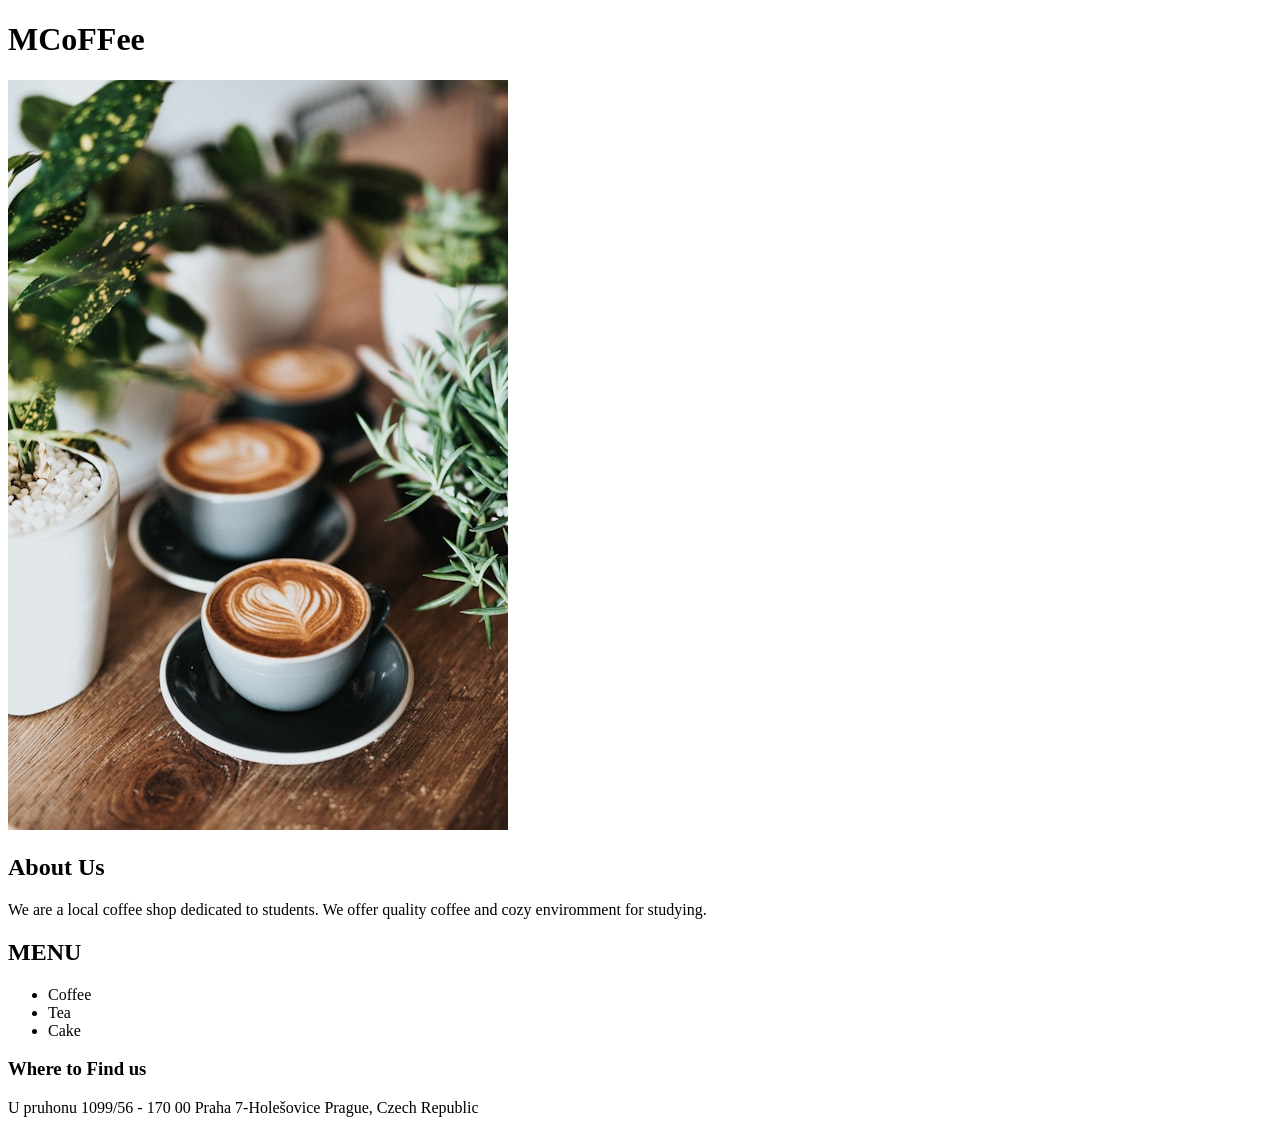
<file: week-02/index.html>
<!DOCTYPE html>
<html lang="en">
<head>
    <meta charset="UTF-8">
    <meta name="viewport" content="width=device-width, initial-scale=1.0">
    <title>MCoFFee</title>
</head>
<body>
    <header>
        <h1>MCoFFee</h1>
    </header>
    <main>
        <img src="2coffee.jpg" alt="Coffee mug">
        <h2>About Us</h2>
        <p>We are a local coffee shop dedicated to students. We offer quality coffee and cozy enviromment for studying.</p>
        <h2>MENU</h2>
        <ul>
            <li>Coffee</li>
            <li>Tea</li>
            <li>Cake</li>
        </ul>
    </main>
    <footer>
        <h3>Where to Find us</h3>
        <p>U pruhonu 1099/56 - 170 00 Praha 7-Holešovice Prague, Czech Republic</p>
        
    </footer>
</body>
</html>
</file>
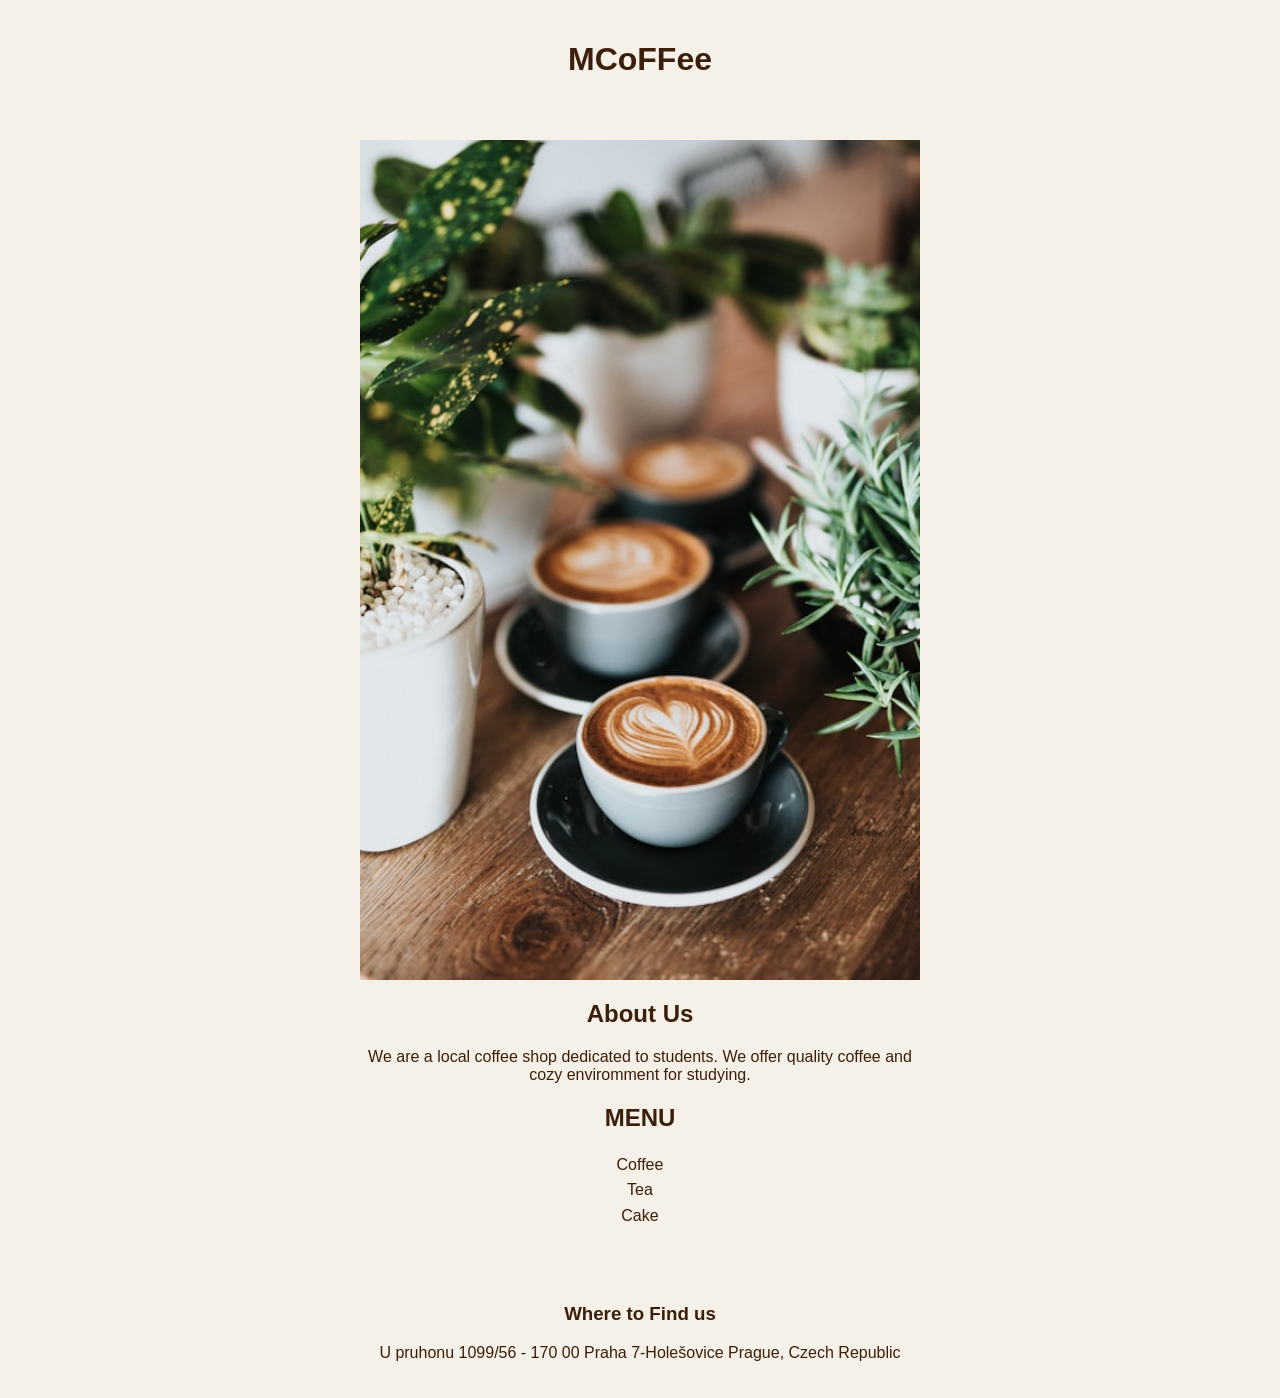
<file: week-03/index.html>
<!DOCTYPE html>
<html lang="en">
<head>
    <meta charset="UTF-8">
    <meta name="viewport" content="width=device-width, initial-scale=1.0">
    <title>MCoFFee</title>
    <link rel="stylesheet" href="styles.css"></head>
<body>
    <header>
        <h1>MCoFFee</h1>
    </header>
    <main>
        <img src="2coffee.jpg" alt="Coffee mug">
        <h2>About Us</h2>
        <p>We are a local coffee shop dedicated to students. We offer quality coffee and cozy enviromment for studying.</p>
        <h2>MENU</h2>
        <ul>
            <li>Coffee</li>
            <li>Tea</li>
            <li>Cake</li>
        </ul>
    </main>
    <footer>
        <h3>Where to Find us</h3>
        <p>U pruhonu 1099/56 - 170 00 Praha 7-Holešovice Prague, Czech Republic</p>
        
    </footer>
</body>
</html>
</file>
<file: week-03/styles.css>
:root {
    --primary-color: #3b1f0a; /* Coffee Brown */
    --bg-color: #f5f0e8;      /* Cream Background */
}

body {
    font-family:  Verdana, sans-serif;
    background-color: var(--bg-color);
    color: var(--primary-color);
    display: flex;
    flex-direction: column;
    margin: 0;
    min-height: 100vh;
}

img {
    width: 100%;
    height: auto;
    display: block;
}

body > * {
    max-width: 600px;
    width: 100%;
    margin-left: auto;
    margin-right: auto;
    padding: 20px;
    box-sizing: border-box;
}

ul {
    list-style-type: none;
    padding-left: 0px;
    line-height: 1.6;
}

h1, h2, h3, p, li {
    text-align: center;
}
</file>
